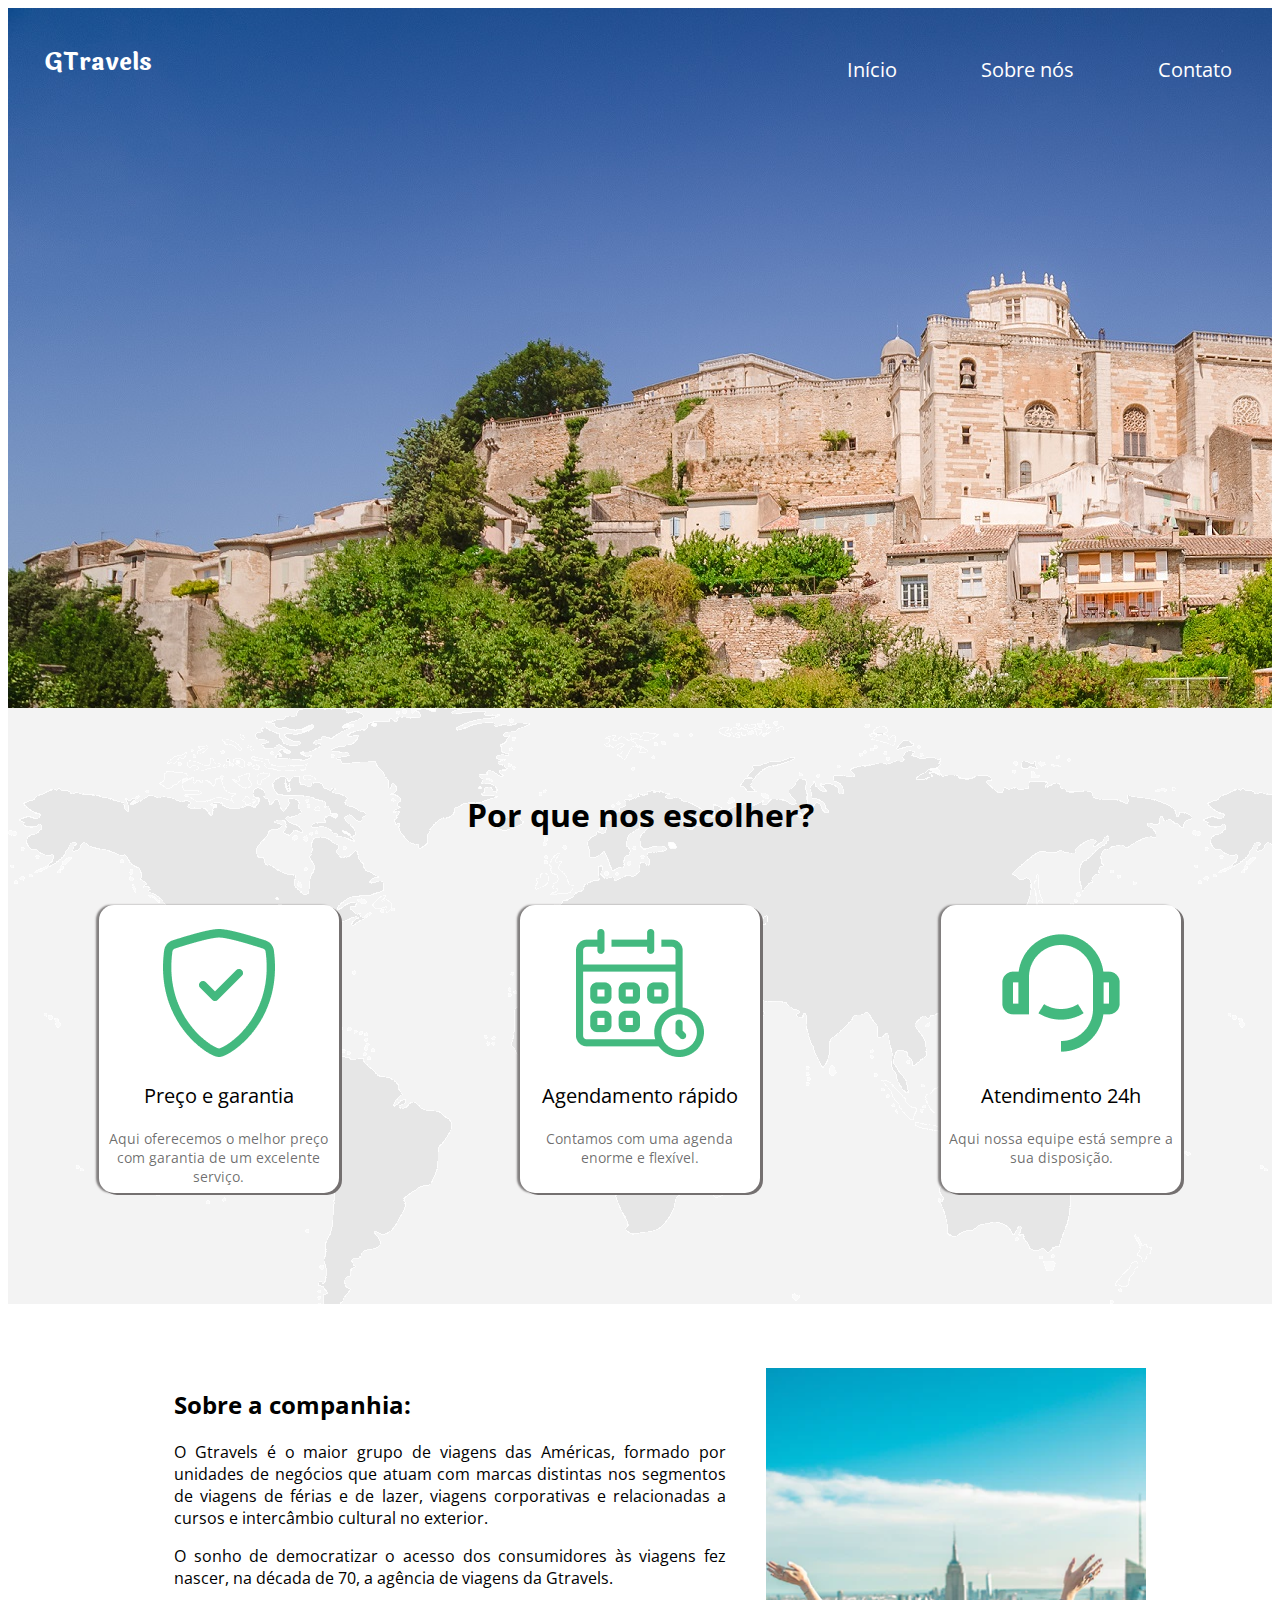
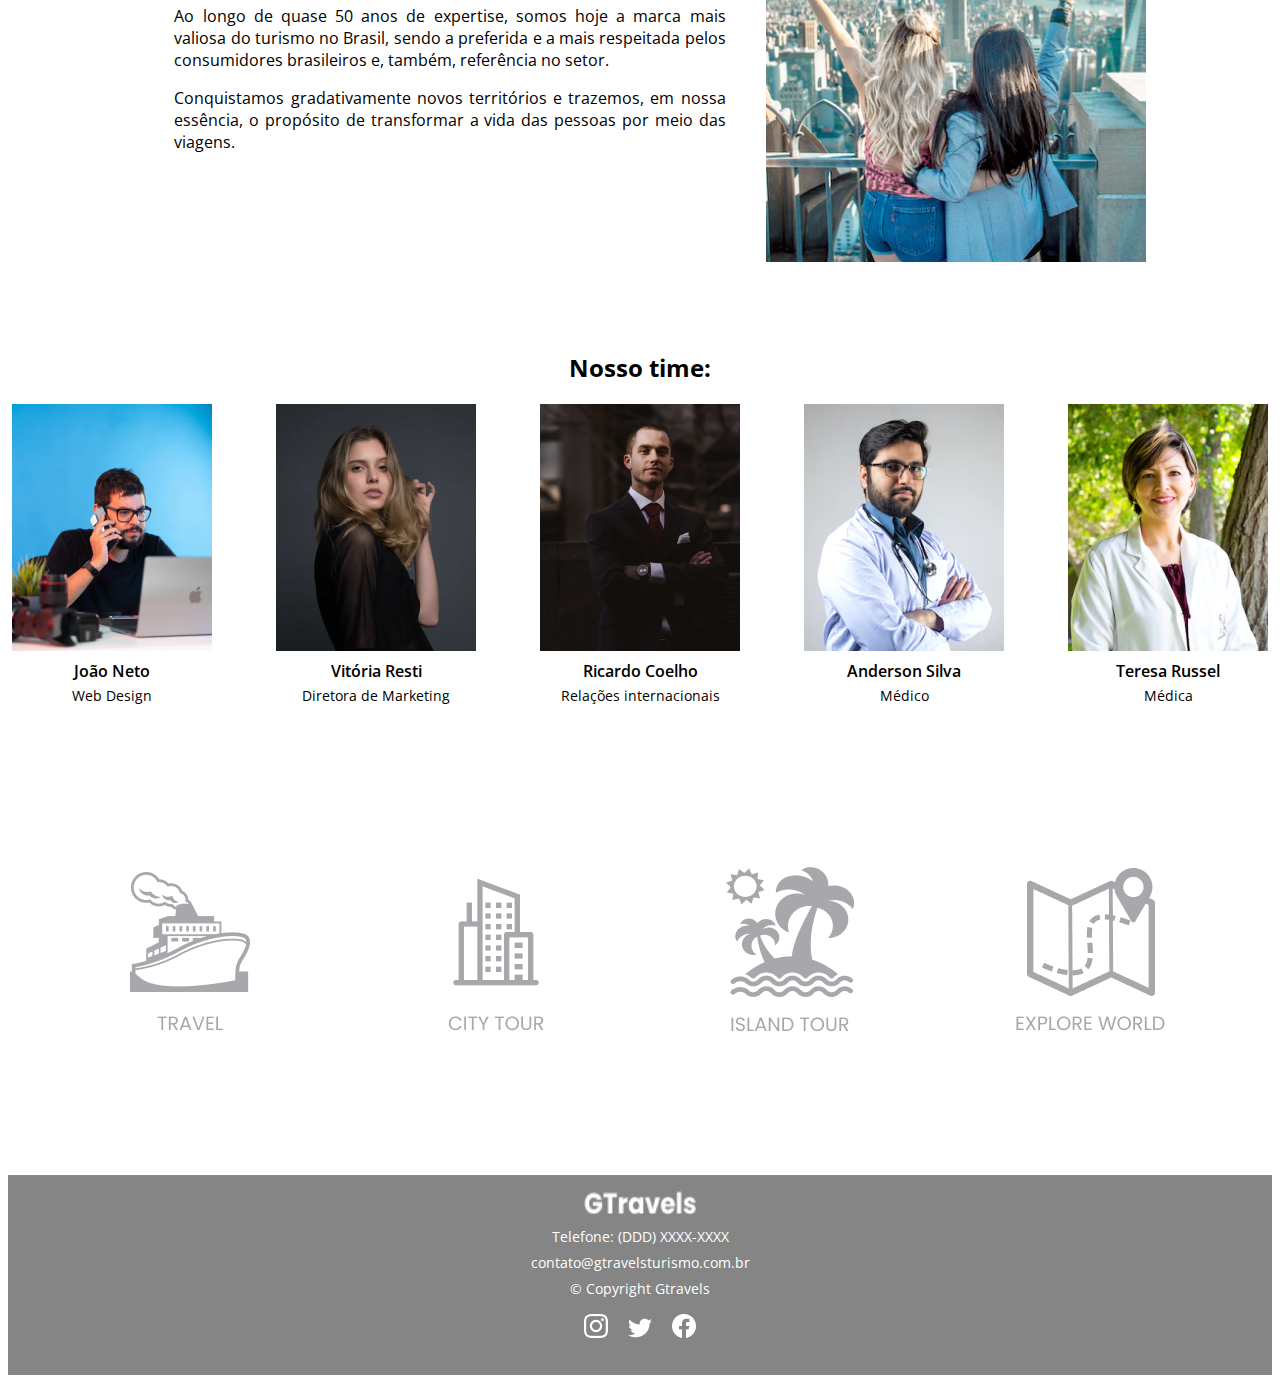
<file: aboutus.html>
<!DOCTYPE html>
<html lang="PT-BR">
<head>
    <meta charset="UTF-8">
    <meta http-equiv="X-UA-Compatible" content="IE=edge">
    <meta name="viewport" content="width=device-width, initial-scale=1.0">
    <title>GTravels</title>
    <link rel="preconnect" href="https://fonts.googleapis.com">
    <link rel="preconnect" href="https://fonts.gstatic.com" crossorigin>
    <link href="https://fonts.googleapis.com/css2?family=Inter:wght@400;600;700&family=Open+Sans:ital,wght@0,400;0,600;0,800;1,700&display=swap" rel="stylesheet">
    <link href="https://fonts.googleapis.com/css2?family=Laila:wght@700&display=swap" rel="stylesheet">
    <link rel="stylesheet" href="css/style.css">
</head>

    <header id="header2">

        <section class="menu2">

            <div class="menu__item--logo">
                <span>GTravels</span>
            </div>

            <div class="menu__item--itens">
                <a class="menu__link" href="index.html">Início</a>
                <a class="menu__link" href="aboutus.html">Sobre nós</a>
                <a class="menu__link" href="contato.html">Contato</a>
            </div>
            
            <div class="menu__item--profile">
                <a href="#"><img src="img/icon-menu.png" class="menu__botao" alt=""></a>
            </div>       

         </section>

    </header>

            <section class="titulo2">
                <div>
                    <h1 class="titulo2__text">Por que nos escolher?</h1>
                </div>

                <div class="cards__whyus">
                    <div class="whyus">
                        <img src="img/garantee.png" class="whyus__img">
                        <p class="whyus__text1">Preço e garantia</p>
                        <p class="whyus__text2">Aqui oferecemos o melhor preço com garantia de um excelente serviço.</p>
                    </div>
                    <div class="whyus">
                        <img src="img/calender (2).png" class="whyus__img">
                         <p class="whyus__text1">Agendamento rápido</p>
                         <p class="whyus__text2">Contamos com uma agenda enorme e flexível.</p>
                    </div>
                    <div class="whyus">
                         <img src="img/atendimento.png" class="whyus__img">
                        <p class="whyus__text1">Atendimento 24h</p>
                        <p class="whyus__text2">Aqui nossa equipe está sempre a sua disposição.</p>
                    </div>
                </div>

            </section>

            <section class="aboutus">
                <div class="aboutus__text">
                    <h2>Sobre a companhia:</h2>
                    <p class="aboutus__text--p">O Gtravels é o maior grupo de viagens das Américas, formado por unidades de negócios que atuam 
                        com marcas distintas nos segmentos de viagens de férias e de lazer, viagens corporativas e relacionadas a cursos e 
                        intercâmbio cultural no exterior.</p>
                    <p class="aboutus__text--p">O sonho de democratizar o acesso dos consumidores às viagens fez nascer, na década de 70, a agência de viagens da Gtravels.
                    <p class="aboutus__text--p">Ao longo de quase 50 anos de expertise, somos hoje a marca mais valiosa do turismo no Brasil, sendo a preferida e a mais respeitada pelos consumidores brasileiros e, também, referência no setor.</p>
                    <p class="aboutus__text--p">Conquistamos gradativamente novos territórios e trazemos, em nossa essência, o propósito de transformar a vida das pessoas por meio das viagens.</p>
                   
                </div>
                <div class="aboutus__img">
                    <img class="aboutus__img--img" src="img/2friends.png" alt="">
                </div>
                    
            </section>

            <section class="our-team">
                <div class="our-team__title">
                    <h2 class="our-team__title--text">Nosso time:</h2>
                </div>
            </section>

            <section class="our-team2">
                <div class="our-team__card">
                    <img class="our-team__card--img" src="img/webdesign.png">
                    <p class="our-team__card--p1">João Neto</p>
                    <p class="our-team__card--p2">Web Design</p>
                </div>
                <div class="our-team__card">
                    <img class="our-team__card--img" src="img/marketingdirector.png">
                    <p class="our-team__card--p1">Vitória Resti</p>
                    <p class="our-team__card--p2">Diretora de Marketing</p>
                </div>
                <div class="our-team__card">
                    <img class="our-team__card--img" src="img/internationalrelation.png">
                    <p class="our-team__card--p1">Ricardo Coelho</p>
                    <p class="our-team__card--p2">Relações internacionais</p>
                </div>
                <div class="our-team__card">
                    <img class="our-team__card--img" src="img/medical.png">
                    <p class="our-team__card--p1">Anderson Silva</p>
                    <p class="our-team__card--p2">Médico</p>
                </div>
                <div class="our-team__card">
                    <img class="our-team__card--img" src="img/medical2.png">
                    <p class="our-team__card--p1">Teresa Russel</p>
                    <p class="our-team__card--p2">Médica</p>
                </div>
            </section>

            <section>
                <div class="icon-tour">
                    <img src="img/Icon tour.png" alt="" class="icon-tour__img">
                </div>
            </section>


            <footer class="footer">
        
                <section>
                    <div class="footer__imagem">
        
                    </div class="footer__contato">
                        <img src="img/GTravels__logo.png" class="footer__logo">
                        <p class="footer__telefone">Telefone: (DDD) XXXX-XXXX</p>
                        <p class="footer__email">contato@gtravelsturismo.com.br</p>
                        <p class="footer__copyright">&copy; Copyright Gtravels</p>
                    </div>
                </section>
        
                <section>
                    </div class="footer__redes">
                        <img src="img/instagram.png" class="footer__net"><a></a>
                        <img src="img/twitter.png" class="footer__net"><a></a>
                        <img src="img/facebook.png" class="footer__net"><a></a>
                    </div>
                </section>
        
            </footer>
</file>
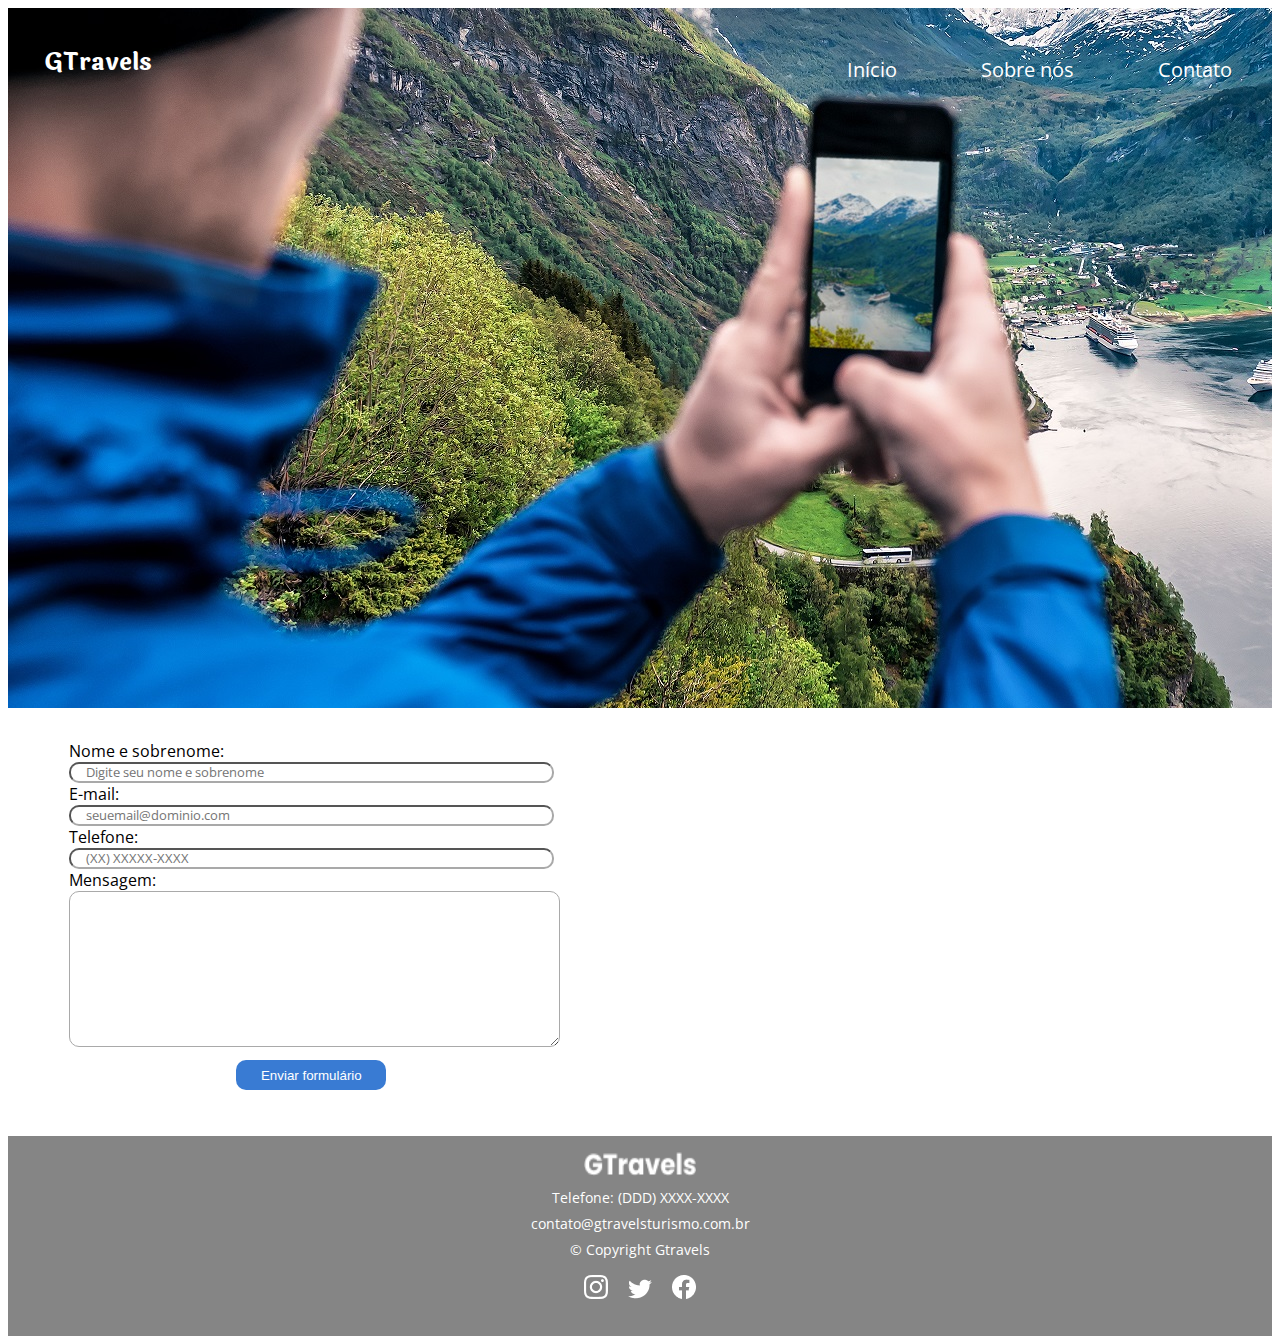
<file: contato.html>
<!DOCTYPE html>
<html lang="PT-BR">
<head>
    <meta charset="UTF-8">
    <meta http-equiv="X-UA-Compatible" content="IE=edge">
    <meta name="viewport" content="width=device-width, initial-scale=1.0">
    <title>GTravels</title>
    <link rel="preconnect" href="https://fonts.googleapis.com">
    <link rel="preconnect" href="https://fonts.gstatic.com" crossorigin>
    <link href="https://fonts.googleapis.com/css2?family=Inter:wght@400;600;700&family=Open+Sans:ital,wght@0,400;0,600;0,800;1,700&display=swap" rel="stylesheet">
    <link href="https://fonts.googleapis.com/css2?family=Laila:wght@700&display=swap" rel="stylesheet">
    <link rel="stylesheet" href="css/style.css">
</head>

    <header id="header3">

        <section class="menu2">

            <div class="menu__item--logo">
                <span>GTravels</span>
            </div>
            <div class="menu__item--itens">
                <a class="menu__link" href="index.html">Início</a>
                <a class="menu__link" href="aboutus.html">Sobre nós</a>
                <a class="menu__link" href="contato.html">Contato</a>
            </div>
            <div class="menu__item--profile">
                <a href="#"><img src="img/icon-menu.png" class="menu__botao" alt=""></a>
            </div>       

         </section>

    </header>

    <main>
        <section id="formulario-mapa">
            <div id="formulario">
                <form class="formulario">

                    <label for="nomesobrenome" class="label">Nome e sobrenome:</label>
                    <input type="text" id="nome" class="input-padrao" placeholder="Digite seu nome e sobrenome" oninput="validaNome()" required>
                    <span class="formulario__span--nome"></span>

                    <label for="email" class="label">E-mail:</label>
                    <input type="email" id="email" class="input-padrao"  placeholder="seuemail@dominio.com" oninput="validaEmail()"required>
                    <span class="formulario__span--email"></span>

                    <label for="telefone" class="label">Telefone:</label>
                    <input type="tel" id="telefone" class="input-padrao"  placeholder="(XX) XXXXX-XXXX" oninput="validaTelefone()" required>
                    <span class="formulario__span--telefone"></span>

                    <label for="mensagem" class="label">Mensagem:</label>
                    <textarea cols="70" rows="10" id="mensagem" class="input-padrao" required></textarea>

                    <input type="submit" value="Enviar formulário" class="enviar">
                
                </form>
            </div>

            <div id="mapa">
                <div class="mapa">
                    <iframe src="https://www.google.com/maps/embed?pb=!1m28!1m12!1m3!1d58854.77325984751!2d-43.34819398609238!3d-22.786772726781546!2m3!1f0!2f0!3f0!3m2!1i1024!2i768!
                    4f13.1!4m13!3e6!4m5!1s0x9972edfbe838f5%3A0x672bb060c280a52a!2sDuque%20de%20Caxias%2C%20RJ!3m2!1d-22.7868557!2d-43.3130887!4m5!1s0x9972edfbe838f5%3A0x672bb060c280
                    a52a!2sDuque%20de%20Caxias%2C%20RJ!3m2!1d-22.7868557!2d-43.3130887!5e0!3m2!1spt-BR!2sbr!4v1668781393200!5m2!1spt-BR!2sbr" width="100%" height="300" style="border:
                    0;" allowfullscreen="" loading="lazy" referrerpolicy="no-referrer-when-downgrade"></iframe>
                </div>
            </div>
         </section>

    </main>

    <footer class="footer">
        
        <section>
            <div class="footer__imagem">

            </div class="footer__contato">
                <img src="img/GTravels__logo.png" class="footer__logo">
                <p class="footer__telefone">Telefone: (DDD) XXXX-XXXX</p>
                <p class="footer__email">contato@gtravelsturismo.com.br</p>
                <p class="footer__copyright">&copy; Copyright Gtravels</p>
            </div>
        </section>

        <section>
            </div class="footer__redes">
                <img src="img/instagram.png" class="footer__net"><a></a>
                <img src="img/twitter.png" class="footer__net"><a></a>
                <img src="img/facebook.png" class="footer__net"><a></a>
            </div>
        </section>

    </footer>
</file>
<file: css/style.css>
@import url(../css/header.css);
@import url(../css/our-service.css);
@import url(../css/aboutus.css);
@import url(../css/numbers.css);
@import url(../css/destinations.css);
@import url(../css/backpages.css);
@import url(../css/steps.css);
@import url(../css/footer.css);
@import url(../css/our-team.css);
@import url(../css/contato.css);
@import url(../css/carrossel.css);

body{
    font-family: 'Open Sans';
}
:root{
    font-family: 'Open Sans';
}
</file>
